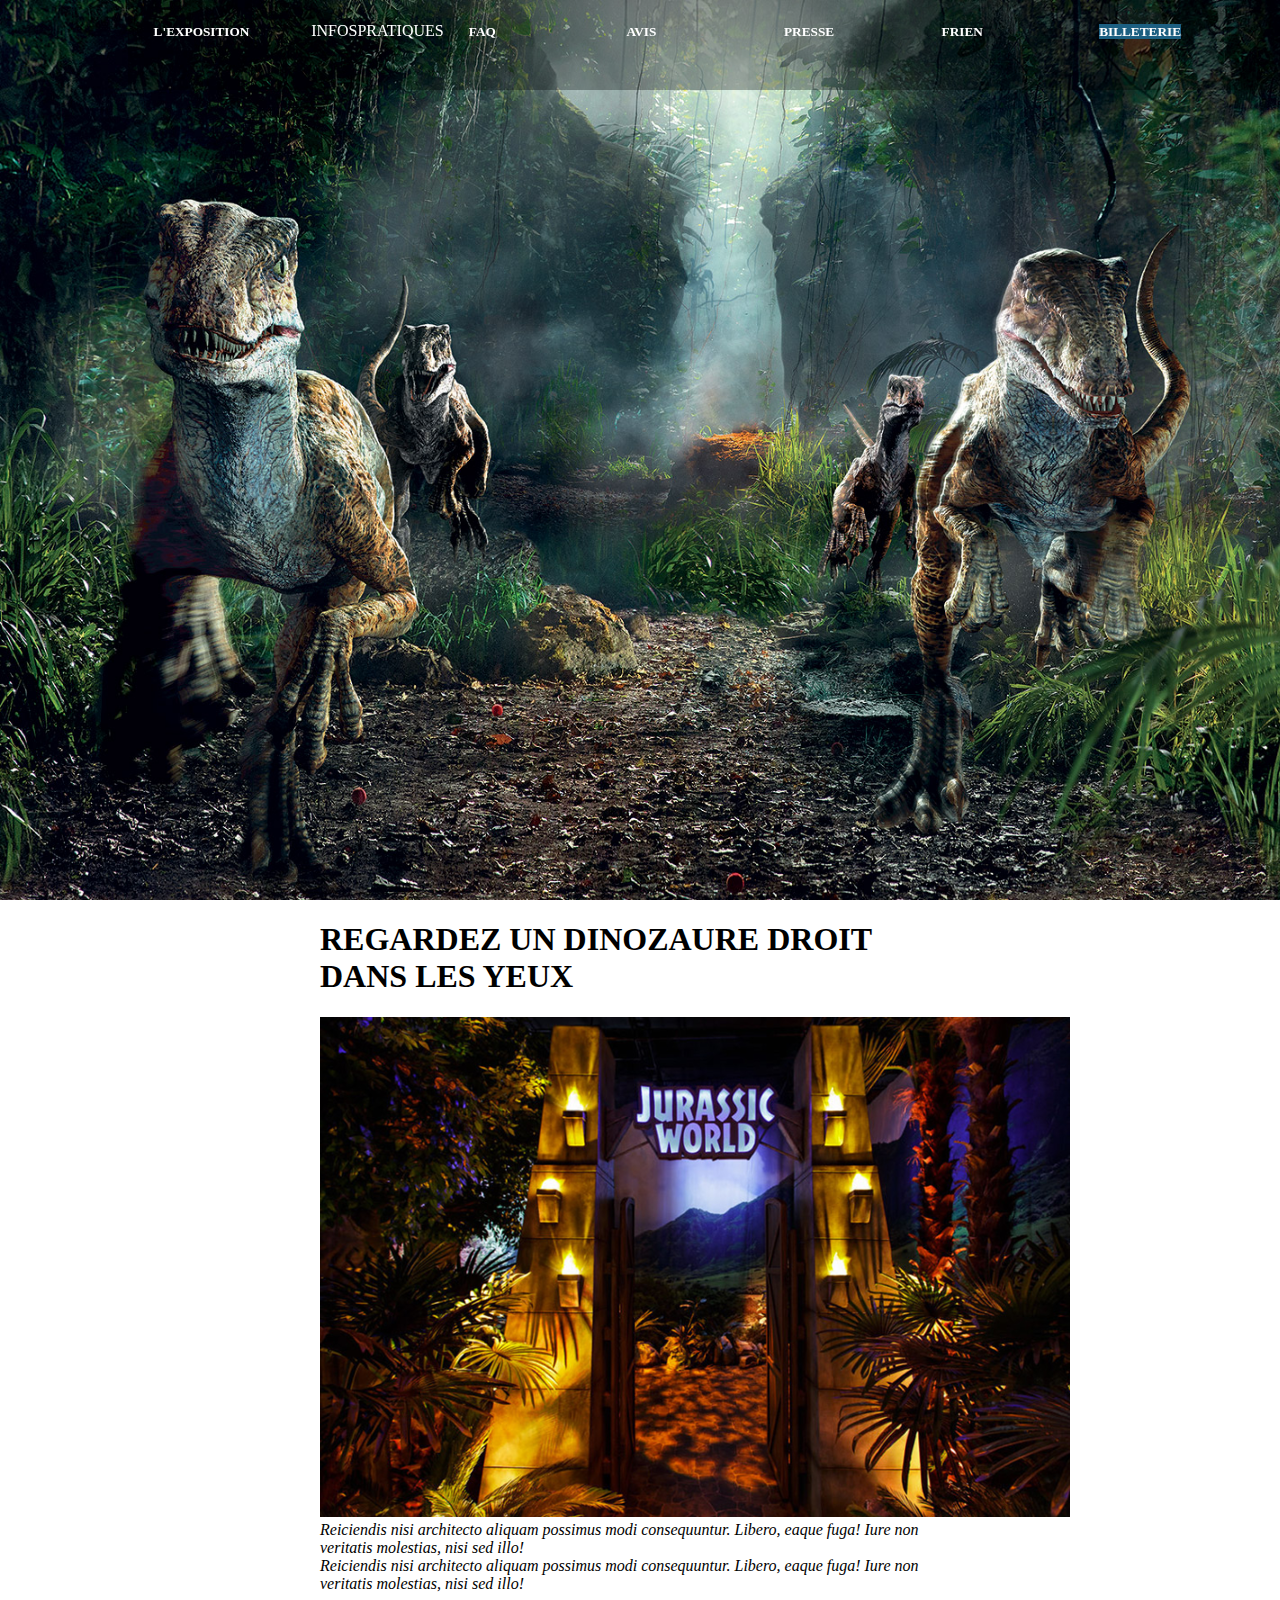
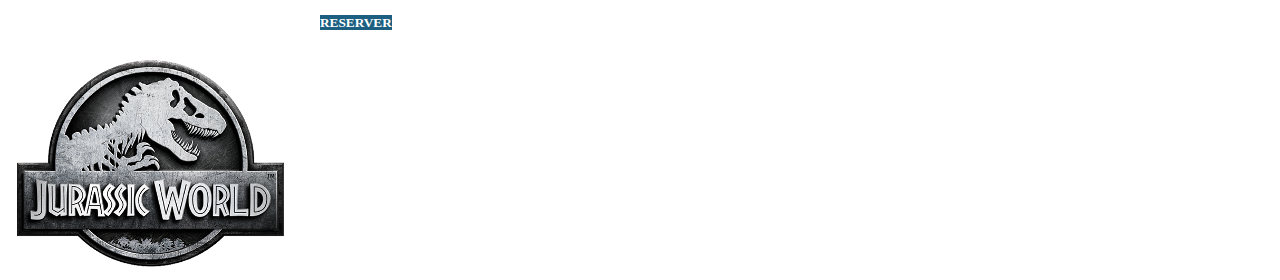
<file: index.html>
<!DOCTYPE html>
<html lang="en">
<head>
    <meta charset="UTF-8">
    <meta name="viewport" content="width=device-width, initial-scale=1.0">
    <meta http-equiv="X-UA-Compatible" content="ie=edge">
    <!-- CDN fontawesome -->
    <link rel="stylesheet" href="https://use.fontawesome.com/releases/v5.2.0/css/all.css" integrity="sha384-hWVjflwFxL6sNzntih27bfxkr27PmbbK/iSvJ+a4+0owXq79v+lsFkW54bOGbiDQ" crossorigin="anonymous">
    <!-- Mon Style -->
    <link rel="stylesheet" href="CSS/style.css">
    <title>Document</title>
</head>
<body>

    <div class="header"><!-- debut class header -->

        <div class="nav"><!-- debut class nav -->
            <div class="ul">
                <div class="li"><a href=""><h5>L'EXPOSITION</h5></a></div>
                <div class="li"><a href=""><h5></h5>INFOSPRATIQUES</a></div>
                <div class="li"><a href=""><h5>FAQ</h5></a></div>
                <div class="li"><a href=""><h5>AVIS</h5></a></div>
                <div class="li"><a href=""><h5>PRESSE</h5></a></div>
                <div class="li"><a href=""><h5>FRIEN</h5></a></div>
                <div class="li "><a href=""><h5><span class="bgColor"><i class="fas fa-ticket-alt"></i> BILLETERIE</span></h5></a></div>
            </div>

        </div><!-- fin class nav -->

    </div><!-- fin class header -->

    <div class="container"><!-- debut class container -->

        <div class="centre">

            <h1>REGARDEZ UN DINOZAURE DROIT DANS LES YEUX</h1>
        
        
            <img src="img/entree.png" alt="">

            <address>Reiciendis nisi architecto aliquam possimus modi consequuntur. Libero, eaque fuga! Iure non veritatis molestias, nisi sed illo!</address>
            <address>Reiciendis nisi architecto aliquam possimus modi consequuntur. Libero, eaque fuga! Iure non veritatis molestias, nisi sed illo!</address>
            <a href=""><h5><span class= " bgColor">RESERVER</span></h5></a>


        </div>


    </div><!-- fin class container -->

    <div class="footer"><!-- debut class footer -->
        <div class="row">
            
            <div class="col"><img src="img/logo2.png" alt=""></div>
            
        </div>


    </div><!-- fin class footer -->



    
</body>
</html>
</file>
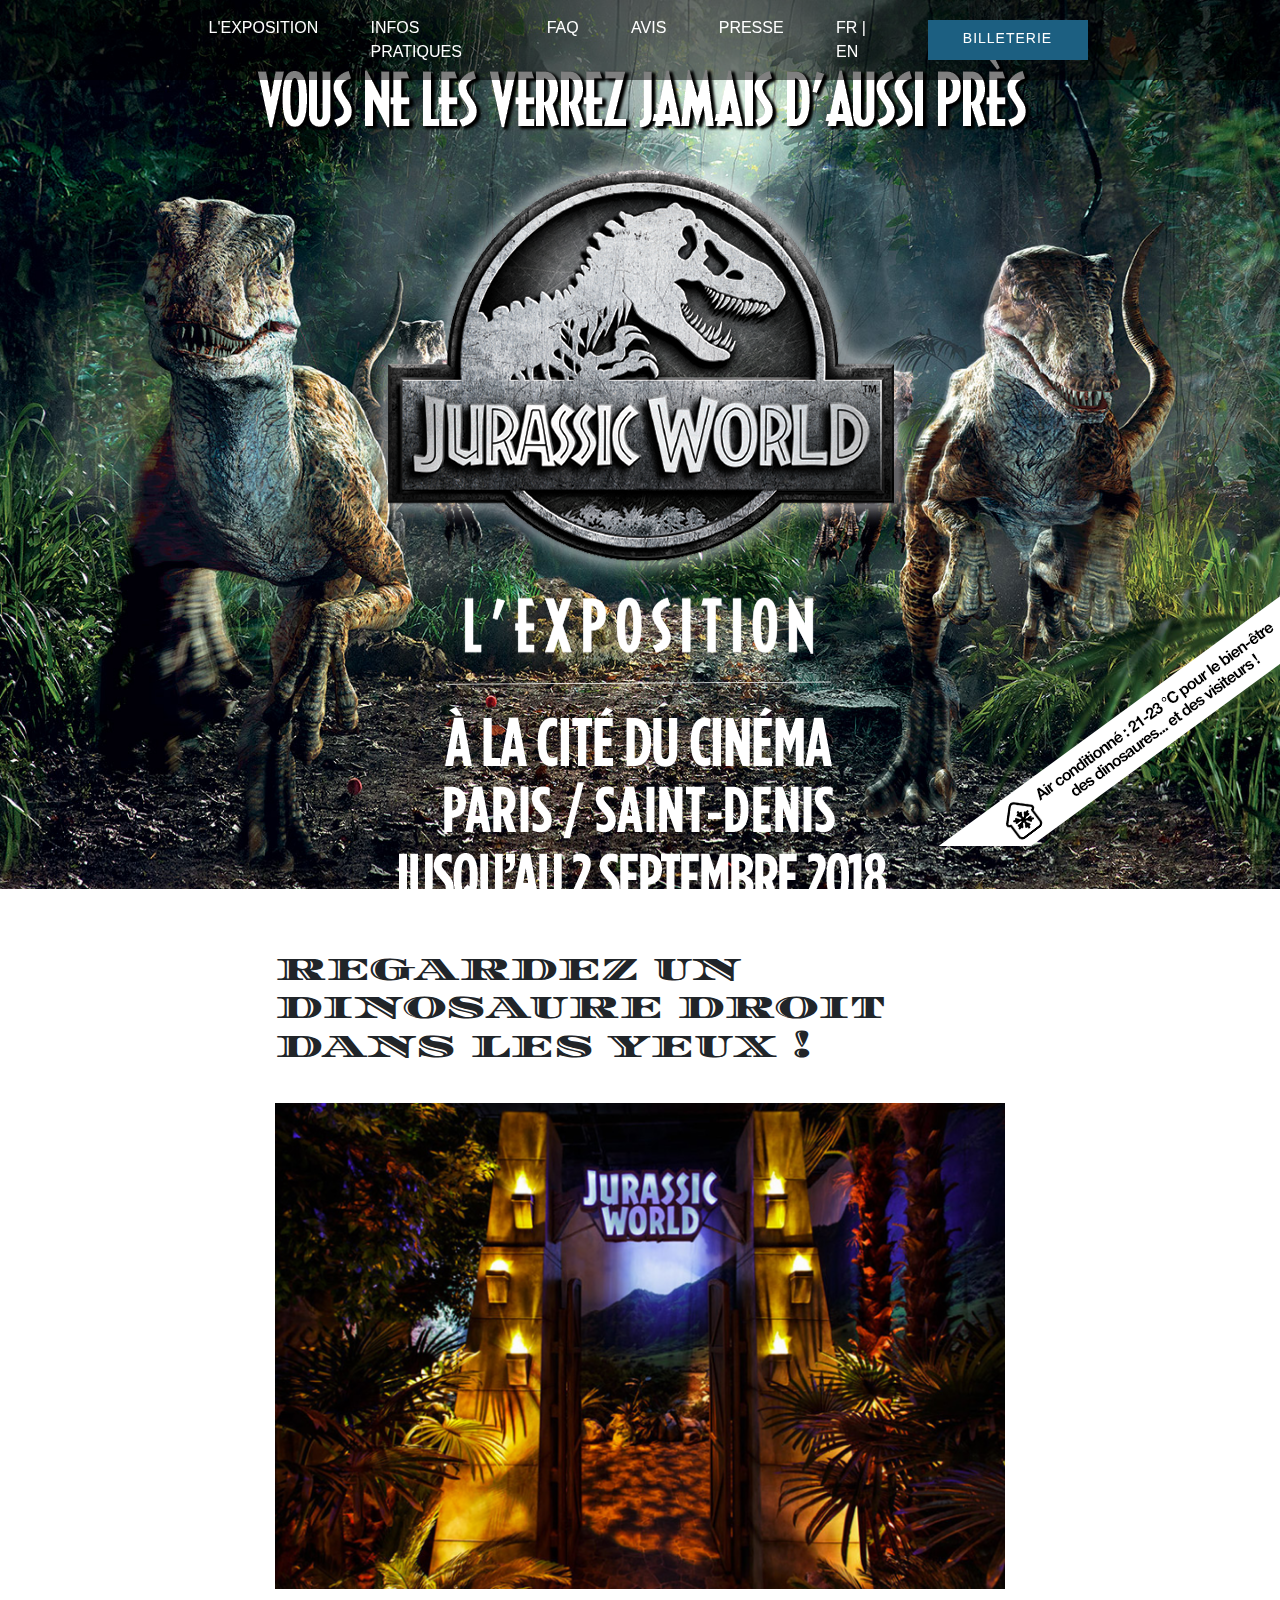
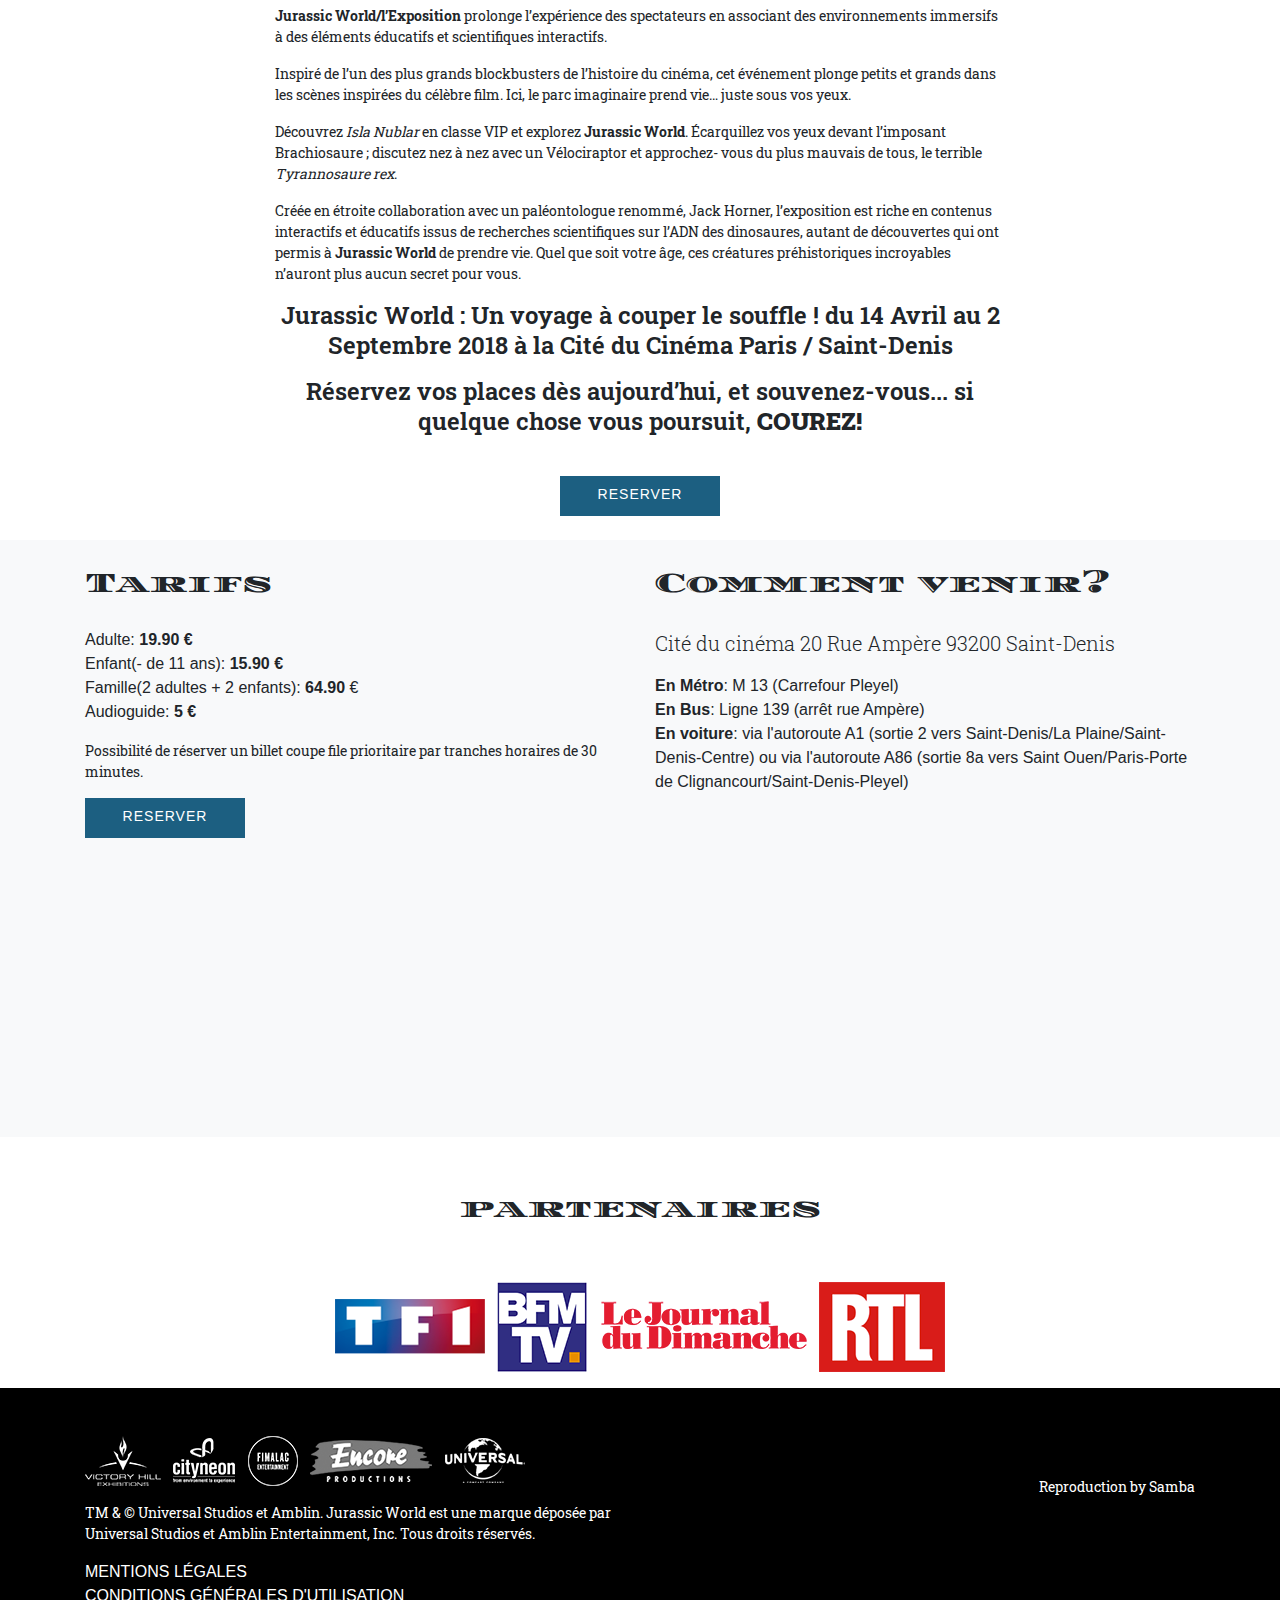
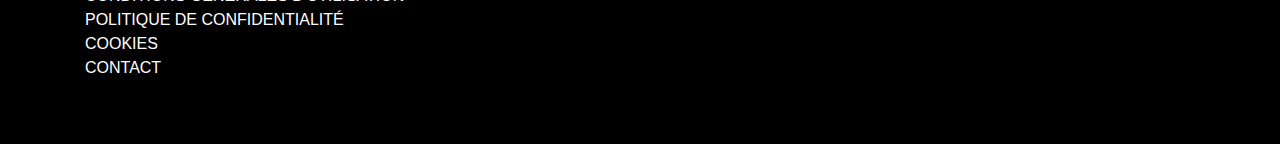
<file: Jurassic-World/index.html>
<!DOCTYPE html>
<html lang="fr">

  <head>
    <meta charset="utf-8">
    <meta name="viewport" content="width=device-width, initial-scale=1, shrink-to-fit=no">
    <meta name="description" content="Copie du site https://www.jurassicworldexposition.fr/">
    <meta name="author" content="Samba">
    <title>Jurassic World</title>
        <!-- CSS Bootstrap -->
        <link href="vendor/bootstrap/css/bootstrap.min.css" rel="stylesheet">
      <!-- Bibliothèque d'îcones font-awesome -->
      <link rel="stylesheet" href="https://use.fontawesome.com/releases/v5.2.0/css/all.css" integrity="sha384-hWVjflwFxL6sNzntih27bfxkr27PmbbK/iSvJ+a4+0owXq79v+lsFkW54bOGbiDQ" crossorigin="anonymous">
    <!-- Styles personnalisé -->
    <link href="css/style.css" rel="stylesheet">
  </head>

  <!-- Cette mise en page utilise essentiellement les grilles de bootstrap. https://getbootstrap.com/docs/4.1/layout/grid/ -->
  <body>

    <!-- Navigation -->
    <nav class="navbar navbar-expand-lg navigation fixed-top" id="mainNav">
      <div class="container">
        <button class="navbar-toggler hamburger" type="button" data-toggle="collapse" data-target="#navbarResponsive" aria-controls="navbarResponsive" aria-expanded="false" aria-label="Toggle navigation">
          <span class="navbar-toggler-icon"><i class="fas fa-bars"></i></span>
        </button>
        <!-- Centrage de la navigation avec en utilisant l'offset: https://getbootstrap.com/docs/4.1/layout/grid/#offsetting-columns pour en savoir plus sur le positionnement bootstrap -->
        <div class="collapse navbar-collapse col-md-10 offset-md-1" id="navbarResponsive">
          <!-- ml-auto nous permet de gérer les marges en l'occurence la gauche dans notre cas. -> https://getbootstrap.com/docs/4.1/utilities/flex/#auto-margins pour en savoir plus sur la gestion des marges -->
          <ul class="navbar-nav ml-2 menu">
            <li class="nav-item">
              <a class="nav-link js-scroll-trigger" href="#presentation">L'exposition</a>
            </li>
            <li class="nav-item">
              <a class="nav-link js-scroll-trigger" href="#informations">infos pratiques</a>
            </li>
            <li class="nav-item">
              <a class="nav-link js-scroll-trigger" href="#">faq</a>
            </li>
            <li class="nav-item">
              <a class="nav-link js-scroll-trigger" href="#">avis</a>
            </li>
            <li class="nav-item">
              <a class="nav-link js-scroll-trigger" href="#presse">presse</a>
            </li>
            <li class="nav-item">
              <a class="nav-link js-scroll-trigger" href="#">fr | en</a>
            </li>
          </ul>
          <!-- Ici j'utilise .float-right pour positionné le bouton qui en fait est un lien. https://getbootstrap.com/docs/4.1/utilities/float/ -->
          <a class="btn btn-primary float-right billeterie" href="#" role="button"><i class="fas fa-ticket-alt fa-lg"></i> Billeterie</a>
        </div>
      </div>
    </nav>

    <header class="bg">
      <div class="container text-center">
        <img src="img/logo.png" alt="" class="logo">
        <img src="img/climatise.png" alt="" class="ruban">
      </div>
    </header>

    <section id="presentation">
      <div class="container">
        <div class="row">
          <div class="col-lg-8 mx-auto">
            <h2>REGARDEZ UN DINOSAURE DROIT DANS LES YEUX !</h2>
              <img src="img/entree.png" alt="" class="entree mb-3">
              <p><strong>Jurassic World/l’Exposition</strong> prolonge l’expérience des spectateurs en associant des environnements immersifs à des éléments éducatifs et scientifiques interactifs.</p>
              <p>Inspiré de l’un des plus grands blockbusters de l’histoire du cinéma, cet événement plonge petits et grands dans les scènes inspirées du célèbre film. Ici, le parc imaginaire prend vie… juste sous vos yeux.</p>
              <p>Découvrez <em>Isla Nublar</em> en classe VIP et explorez <strong>Jurassic World</strong>. Écarquillez vos yeux devant l’imposant Brachiosaure ; discutez nez à nez avec un Vélociraptor et approchez- vous du plus mauvais de tous, le terrible <em>Tyrannosaure rex</em>.</p>
              <p>Créée en étroite collaboration avec un paléontologue renommé, Jack Horner, l’exposition est riche en contenus interactifs et éducatifs issus de recherches scientifiques sur l’ADN des dinosaures, autant de découvertes qui ont permis à <strong>Jurassic World</strong> de prendre vie. Quel que soit votre âge, ces créatures préhistoriques incroyables n’auront plus aucun secret pour vous.</p>

              <div class="text-center">
                  <p class="adresse">Jurassic World : Un voyage à couper le souffle ! du 14 Avril au 2 Septembre 2018 à la Cité du Cinéma Paris / Saint-Denis</p>
              </div>
              <div class="text-center">
                  <p class="adresse">Réservez vos places dès aujourd’hui, et souvenez-vous... si quelque chose vous poursuit, <strong>COUREZ!</strong></p>
                  <a class="btn btn-primary billeterie m-4" href="/reservation.html" role="button">RESERVER</a>
              </div>
          </div>
        </div>
      </div>
    </section>

    <section id="informations" class="bg-light">
      <div class="container">
        <div class="row">
            <div class="col-sm mx-auto">
                <h3><i class="far fa-credit-card"></i> Tarifs</h3>
                <ul class="liste">
                    <li>Adulte: <strong>19.90 €</strong></li>
                    <li>Enfant(- de 11 ans): <strong>15.90 €</strong></li>
                    <li>Famille(2 adultes + 2 enfants): <strong>64.90 </strong>€</li>
                    <li>Audioguide: <strong>5 €</strong></li>
                </ul>

                <p>Possibilité de réserver un billet coupe file prioritaire par tranches horaires de 30 minutes.</p>

                <div class="text-md-left">
                    <a class="btn btn-primary billeterie m-0" href="#" role="button">RESERVER</a>
                </div>
            </div><!-- fin col-sm mx-auto -->

            <div class="col-sm mx-auto  ">
                <h3><i class="fas fa-bus-alt"></i> Comment venir?</h3>
                <p class="lead">Cité du cinéma 20 Rue Ampère 93200 Saint-Denis</p>
                <ul class="liste">
                    <li><strong>En Métro</strong>: M 13 (Carrefour Pleyel)</li>
                    <li><strong>En Bus</strong>: Ligne 139 (arrêt rue Ampère)</li>
                    <li><strong>En voiture</strong>: via l'autoroute A1 (sortie 2 vers Saint-Denis/La Plaine/Saint-Denis-Centre) ou via l'autoroute A86 (sortie 8a vers Saint Ouen/Paris-Porte de Clignancourt/Saint-Denis-Pleyel)</li>
                </ul>

                <div class="carte">
                    <iframe class="iframe" frameborder="0" src="https://www.google.com/maps/embed/v1/place?q=Cité+Cinéma,Saint-Denis&amp;zoom=13&amp;key=AIzaSyCjMy9HJhXa5t_M_zleUGJzsDWCZMbeNqQ" allowfullscreen=""></iframe>
                </div>
            </div><!-- fin col-sm mx-auto -->
        </div><!-- fin row -->
      </div><!-- fin cantainer -->
    </section>

    <section id="presse">
      <div class="container">
        <div class="row">
          <div class="col-lg-12 mx-auto text-center">
            <h3>partenaires</h3>
              <ul class="list-inline">
                  <li class="list-inline-item">
                      <img src="img/tf1.png" alt="" class="logo-partenaire">
                  </li>
                  <li class="list-inline-item">
                      <img src="img/bfm.png" alt="" class="logo-partenaire">
                  </li>
                  <li class="list-inline-item">
                      <img src="img/jdd.png" alt="" class="logo-partenaire">
                  </li>
                  <li class="list-inline-item">
                      <img src="img/rtl.png" alt="" class="logo-partenaire">
                  </li>
              </ul>
          </div>
        </div>
      </div>
    </section>

    <!-- Footer -->
    <footer class="py-5 footer">
      <div class="container">
        <div class="row">
            <div class="col-sm">
                <ul class="list-inline">
                    <li class="list-inline-item">
                        <img src="img/logo-vhe.png" alt="">
                    </li>
                    <li class="list-inline-item">
                        <img src="img/logo-cityneon.png" alt="">
                    </li>
                    <li class="list-inline-item">
                        <img src="img/logo-fimalac.png" alt="">
                    </li>
                    <li class="list-inline-item">
                        <img src="img/logo-encoreprod.png" alt="">
                    </li>
                    <li class="list-inline-item">
                        <img src="img/logo-universal.png" alt="">
                    </li>
                </ul>

                <p>TM & © Universal Studios et Amblin. Jurassic World est une marque déposée par Universal Studios et Amblin Entertainment, Inc. Tous droits réservés.</p>
                <ul class="liste menu-footer">
                    <li><a href="#">Mentions légales</a></li>
                    <li><a href="#">Conditions Générales d'Utilisation</a></li>
                    <li><a href="#">Politique de confidentialité</a></li>
                    <li><a href="#">Cookies</a></li>
                    <li><a href="#">Contact</a></li>
                </ul>
            </div>
            <div class="col-sm">
                <ul class="list-inline menu-footer text-right">
                    <li class="list-inline-item"><a href="#"><i class="fab fa-facebook-f fa-2x"></i></i></a></li>
                    <li class="list-inline-item"><a href="#"><i class="fab fa-instagram fa-2x"></i></a></li>
                </ul>

                <p class="text-right">Reproduction <i class="fas fa-heart fa-lg"></i> by Samba</p>
            </div>
        </div>
      </div>
      <!-- /.container -->
    </footer>
    <!-- Bootstrap core JavaScript -->
    <script src="vendor/jquery/jquery.min.js"></script>
    <script src="vendor/bootstrap/js/bootstrap.bundle.min.js"></script>
    <!-- Plugin JavaScript -->
    <script src="vendor/jquery-easing/jquery.easing.min.js"></script>
    <!-- Custom JavaScript for this theme -->
    <script src="js/script.js"></script>
  </body>
</html>
</file>
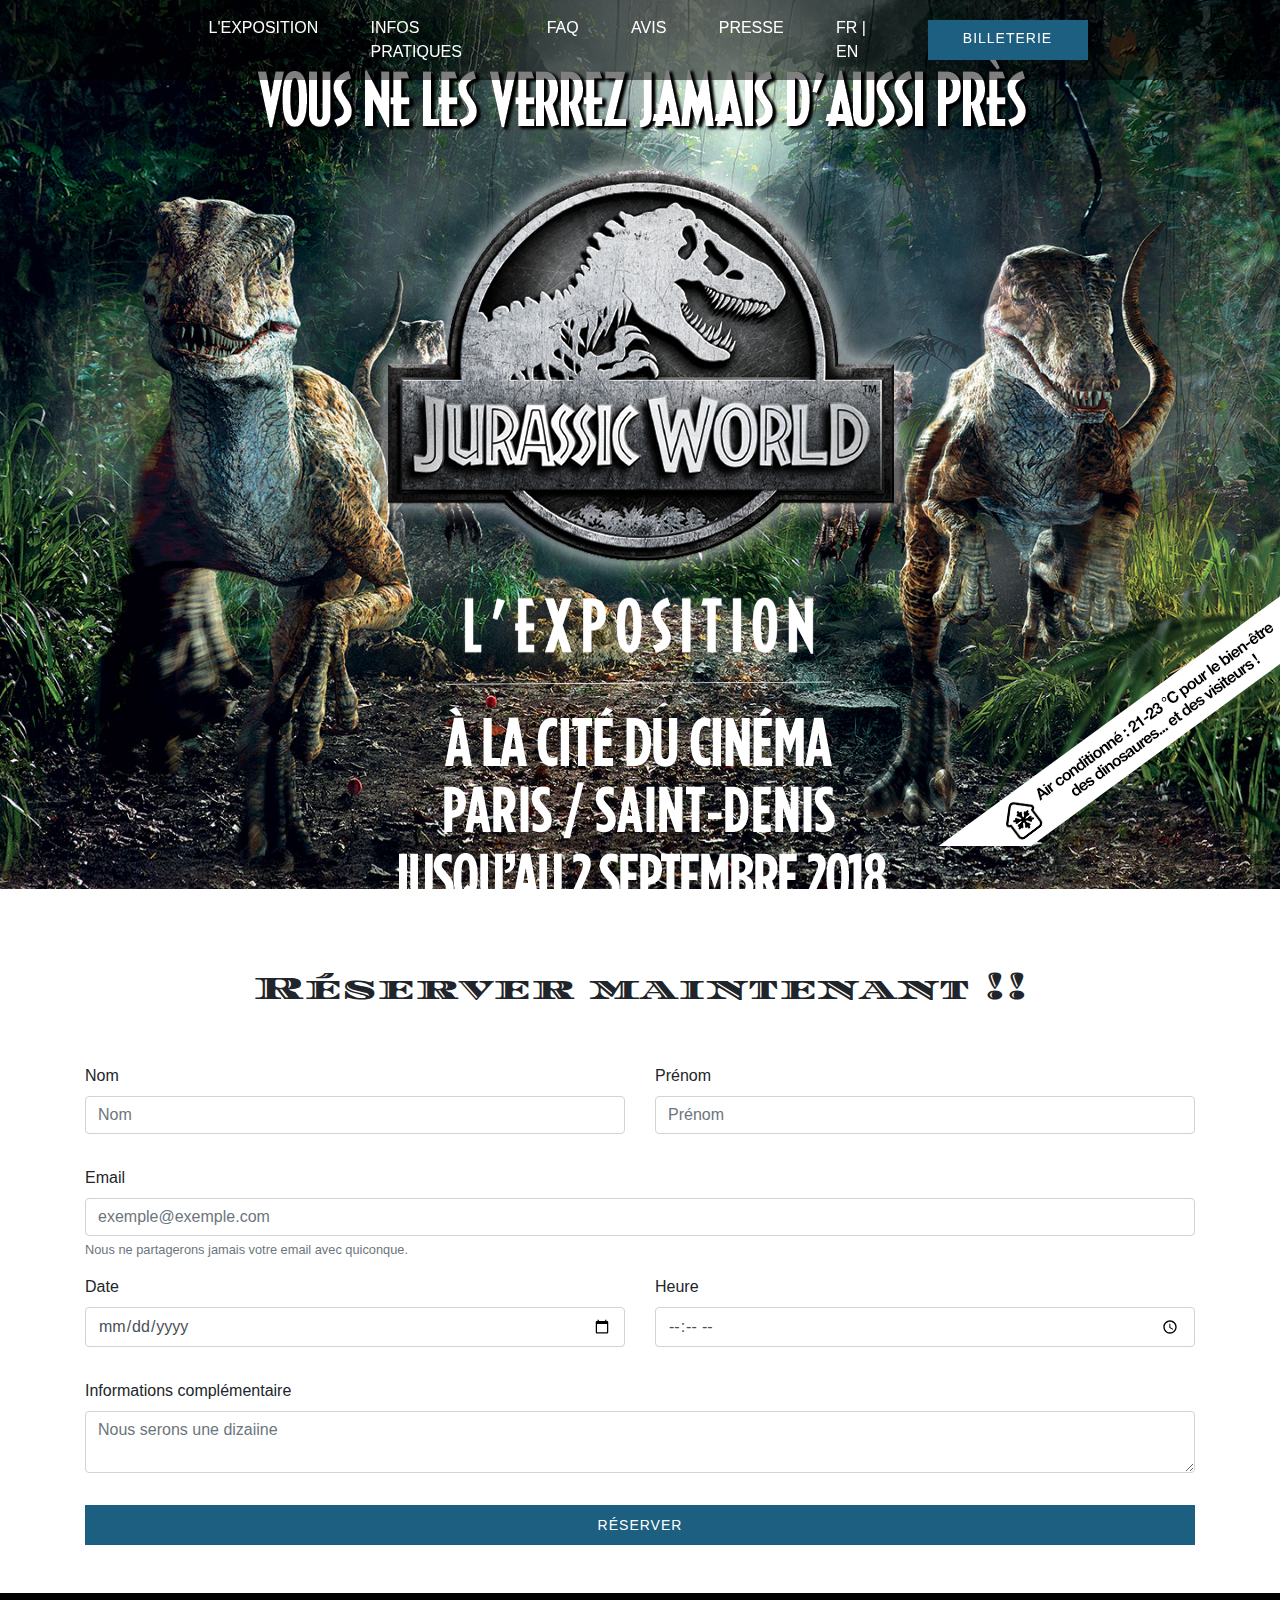
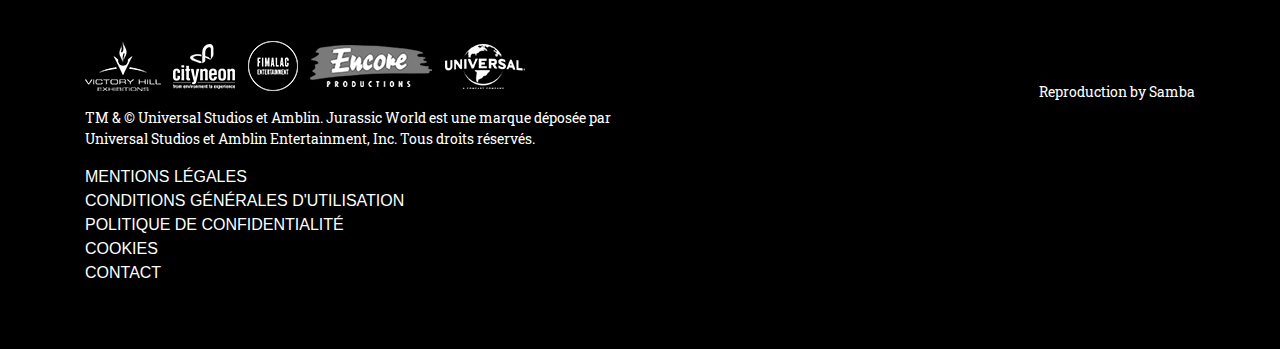
<file: Jurassic-World/reservation.html>
<!DOCTYPE html>
<html lang="fr">

<head>
    <meta charset="utf-8">
    <meta name="viewport" content="width=device-width, initial-scale=1, shrink-to-fit=no">
    <meta name="description" content="Copie du site https://www.jurassicworldexposition.fr/">
    <meta name="author" content="Samba">
    <title>Jurassic World</title>
    <!-- CSS Bootstrap -->
    <link href="vendor/bootstrap/css/bootstrap.min.css" rel="stylesheet">
    <!-- Bibliothèque d'îcones font-awesome -->
    <link rel="stylesheet" href="https://use.fontawesome.com/releases/v5.2.0/css/all.css" integrity="sha384-hWVjflwFxL6sNzntih27bfxkr27PmbbK/iSvJ+a4+0owXq79v+lsFkW54bOGbiDQ" crossorigin="anonymous">
    <!-- Styles personnalisé -->
    <link href="css/style.css" rel="stylesheet">
</head>

<!-- Cette mise en page utilise essentiellement les grilles de bootstrap. https://getbootstrap.com/docs/4.1/layout/grid/ -->
<body>

<!-- Navigation -->
<nav class="navbar navbar-expand-lg navigation fixed-top" id="mainNav">
    <div class="container">
        <button class="navbar-toggler hamburger" type="button" data-toggle="collapse" data-target="#navbarResponsive" aria-controls="navbarResponsive" aria-expanded="false" aria-label="Toggle navigation">
            <span class="navbar-toggler-icon"><i class="fas fa-bars"></i></span>
        </button>
        <!-- Centrage de la navigation avec en utilisant l'offset: https://getbootstrap.com/docs/4.1/layout/grid/#offsetting-columns pour en savoir plus sur le positionnement bootstrap -->
        <div class="collapse navbar-collapse col-md-10 offset-md-1" id="navbarResponsive">
            <!-- ml-auto nous permet de gérer les marges en l'occurence la gauche dans notre cas. -> https://getbootstrap.com/docs/4.1/utilities/flex/#auto-margins pour en savoir plus sur la gestion des marges -->
            <ul class="navbar-nav ml-2 menu">
                <li class="nav-item">
                    <a class="nav-link js-scroll-trigger" href="#presentation">L'exposition</a>
                </li>
                <li class="nav-item">
                    <a class="nav-link js-scroll-trigger" href="#informations">infos pratiques</a>
                </li>
                <li class="nav-item">
                    <a class="nav-link js-scroll-trigger" href="#">faq</a>
                </li>
                <li class="nav-item">
                    <a class="nav-link js-scroll-trigger" href="#">avis</a>
                </li>
                <li class="nav-item">
                    <a class="nav-link js-scroll-trigger" href="#presse">presse</a>
                </li>
                <li class="nav-item">
                    <a class="nav-link js-scroll-trigger" href="#">fr | en</a>
                </li>
            </ul>
            <!-- Ici j'utilise .float-right pour positionné le bouton qui en fait est un lien. https://getbootstrap.com/docs/4.1/utilities/float/ -->
            <a class="btn btn-primary float-right billeterie" href="#" role="button"><i class="fas fa-ticket-alt fa-lg"></i> Billeterie</a>
        </div>
    </div>
</nav>

<header class="bg">
    <div class="container text-center">
        <img src="img/logo.png" alt="" class="logo">
        <img src="img/climatise.png" alt="" class="ruban">
    </div>
</header>

<section id="presentation">
    <div class="container">
        <div class="row">
            <div class="col-lg-12 mx-auto">
                <h2 class="text-center">Réserver maintenant !!</h2>
                <form>
                    <div class="form-group">
                        <div class="row">
                            <div class="col-sm">
                                <div class="form-group">
                                    <label for="inputNom">Nom</label>
                                    <input type="text" class="form-control" id="inputNom" placeholder="Nom">
                                </div>
                            </div>

                            <div class="col-sm">
                                <div class="form-group">
                                    <label for="inputPrenom">Prénom</label>
                                    <input type="text" class="form-control" id="inputPrenom" placeholder="Prénom">
                                </div>
                            </div>
                        </div>
                    </div>

                    <div class="form-group">
                        <div class="row">
                            <div class="col">
                                <label for="inputEmail1">Email</label>
                                <input type="email" class="form-control" id="inputEmail1" aria-describedby="emailHelp" placeholder="exemple@exemple.com">
                                <small id="emailHelp" class="form-text text-muted">Nous ne partagerons jamais votre email avec quiconque.</small>
                            </div>
                        </div>
                    </div>

                    <div class="form-group">
                        <div class="row">
                            <div class="col-sm">
                                <div class="form-group">
                                    <label for="inputDate">Date</label>
                                    <input type="date" class="form-control" id="inputDate" placeholder="Date">
                                </div>
                            </div>

                            <div class="col-sm">
                                <div class="form-group">
                                    <label for="inputHeure">Heure</label>
                                    <input type="time" class="form-control" id="inputHeure" placeholder="Date">
                                </div>
                            </div>
                        </div>
                    </div>

                    <div class="form-group">
                        <div class="row">
                            <div class="col">
                                <div class="form-group">
                                    <label for="inputInfoComp">Informations complémentaire</label>
                                    <textarea class="form-control" id="inputInfoComp" placeholder="Nous serons une dizaiine"></textarea>
                                </div>
                            </div>
                        </div>
                    </div>
                    <button type="submit" class="btn btn-block btn-primary billeterie mb-5">Réserver</button>
                </form>
            </div>
        </div>
    </div>
</section>

<!-- Footer -->
<footer class="py-5 footer">
    <div class="container">
        <div class="row">
            <div class="col-sm">
                <ul class="list-inline">
                    <li class="list-inline-item">
                        <img src="img/logo-vhe.png" alt="">
                    </li>
                    <li class="list-inline-item">
                        <img src="img/logo-cityneon.png" alt="">
                    </li>
                    <li class="list-inline-item">
                        <img src="img/logo-fimalac.png" alt="">
                    </li>
                    <li class="list-inline-item">
                        <img src="img/logo-encoreprod.png" alt="">
                    </li>
                    <li class="list-inline-item">
                        <img src="img/logo-universal.png" alt="">
                    </li>
                </ul>

                <p>TM & © Universal Studios et Amblin. Jurassic World est une marque déposée par Universal Studios et Amblin Entertainment, Inc. Tous droits réservés.</p>
                <ul class="liste menu-footer">
                    <li><a href="#">Mentions légales</a></li>
                    <li><a href="#">Conditions Générales d'Utilisation</a></li>
                    <li><a href="#">Politique de confidentialité</a></li>
                    <li><a href="#">Cookies</a></li>
                    <li><a href="#">Contact</a></li>
                </ul>
            </div>
            <div class="col-sm">
                <ul class="list-inline menu-footer text-right">
                    <li class="list-inline-item"><a href="#"><i class="fab fa-facebook-f fa-2x"></i></i></a></li>
                    <li class="list-inline-item"><a href="#"><i class="fab fa-instagram fa-2x"></i></a></li>
                </ul>

                <p class="text-right">Reproduction <i class="fas fa-heart fa-lg"></i> by Samba</p>
            </div>
        </div>
    </div>
    <!-- /.container -->
</footer>
<!-- Bootstrap core JavaScript -->
<script src="vendor/jquery/jquery.min.js"></script>
<script src="vendor/bootstrap/js/bootstrap.bundle.min.js"></script>
<!-- Plugin JavaScript -->
<script src="vendor/jquery-easing/jquery.easing.min.js"></script>
<!-- Custom JavaScript for this theme -->
<script src="js/script.js"></script>
</body>
</html>
</file>
<file: CSS/style.css>
/* CSS html */
html {
    margin: 0;
    padding: 0;
    border: 0;
    width: 100%;
    height: 100%;
    }



/* CSS body */
body{
    width: 100%;
    height: 100%;
    margin:0 auto;

}




/* CSS header */

.header{
    background-image: url('../img/dinosaure.jpg') ;
    background-size: cover;
    min-height: 100%;
    
    
  
 
}


/*  CSS nav */
.ul{
   background-color:rgba(0,0,0, 0.3);
   position: fixed;
   width: 100%;
   margin-left: 10%;
   height: 10%;
}

.li{
    display: inline-block;
    height: 10%;
    width: 10%;
    margin-left: 2%;
}
a{
    text-decoration: none;
    color: white;
    
}
.bgColor{
    background: #1C5F81;
    height: 7em;
}


/* CSS container */
.container{
    width: 50%;
   margin: 0 auto;
}









/* CSS footer */
</file>
<file: Jurassic-World/css/style.css>
/**
Style global
 */
@import url('https://fonts.googleapis.com/css?family=Diplomata+SC');
@import url('https://fonts.googleapis.com/css?family=Roboto+Slab');

body {
    width: 100%;
}
h1, h2, h3, h4, h5, h6 {
    margin: 5% 0 5% 0;
  font-family: 'Diplomata SC', cursive;
}
p {
  font-size: 14px;
  font-family: 'Roboto Slab', serif;
}
section {
    padding: 0;
}
/**
Navigation
 */
.navigation {
  visibility: visible;
  opacity: 1;
  background: rgba(0,0,0, 0.5);
}
.collapse {
  height: auto;
  text-transform: uppercase;
}
.menu {
  width: 100%;
}
.menu li {
  margin-right: 5%;
}
.menu li a {
  color: #ffffff;
}
.billeterie {
  border: 0;
  padding: 0 26px;
  height: 40px;
  min-width: 160px;
  line-height: 36px;
  font-size: 14px;
  font-weight: 500;
  text-transform: uppercase;
  letter-spacing: 1px;
  border-radius: 0;
  background-color: #1C5F81;
}
/**
Header
 */
header {
  margin: 0;
  padding: 0;
}
.bg {
  background: url("../img/dinosaure.jpg") no-repeat top;
  background-size: 100%;
}
.logo {
    margin-top: 5%;
}
.ruban {
    position: absolute;
    bottom: 6%;
    right: 0;
}
/**
Boby
 */
.entree {
    width: 100%;
}
.adresse {
    font-size: 1.5em;
    font-weight: 600;
    line-height: 30px;
}
.liste {
    list-style: none;
    padding: 0;
}
.iframe {
    width: 100%;
    height: 20em;
}
.logo-partenaire {
    padding-right: 30%;
}
/**
Footer
 */
.footer {
    color: #ffffff;
    background: #000000;
}
.menu-footer li a {
    color: #ffffff;
    text-transform: uppercase;
    text-decoration: none;
}
.fa-heart {
    color: #c82333;
}
@media only screen and (max-width: 768px) {
    .hamburger {}
    .bg {
        background-size: 100%;
    }
    .logo {
        width: 50%;
        margin-top: 10%;
    }
    .ruban {
        width: 30%;
        top: 26%;
    }
    .logo-partenaire {
        padding-right: 10%;
    }
}

@media only screen and (max-width: 360px){
    h1, h2, h3, h4, h5, h6 {
        font-size: 1rem;
    }

    p {
        font-size: .8rem;
    }
    .bg {
        background-size: 100%;
    }
    .logo {
        width: 40%;
        margin-top: 20%;
    }
    .ruban {
        width: 30%;
        top: 20%;
    }
    .adresse {
        font-size: 1rem;
    }
    .logo-partenaire {
        padding: 3% 0 3% 0;
    }
    .list-inline-item:not(:last-child) {
        margin: 0;
    }
}
</file>
